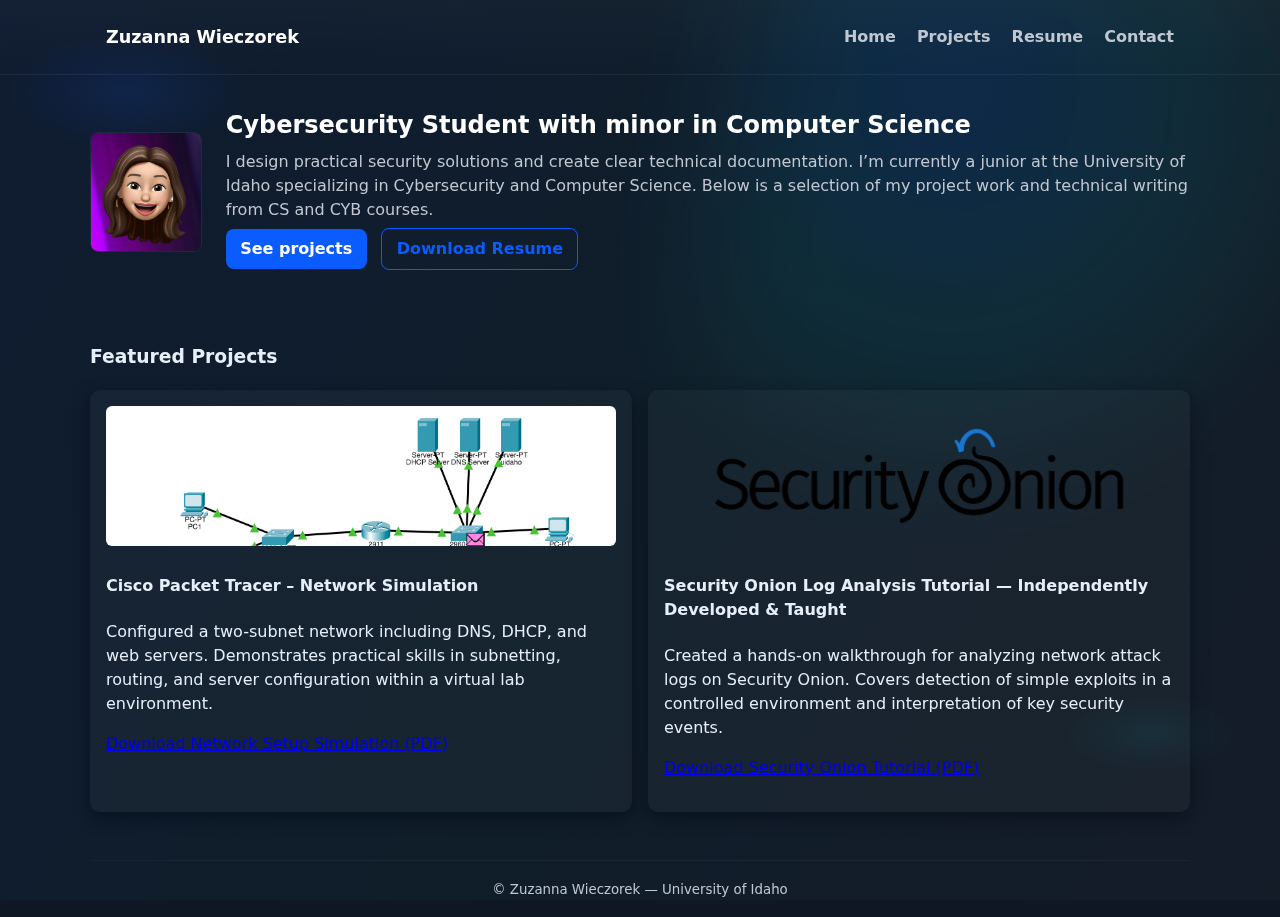
<file: index.html>
<!doctype html>
<html lang="en">
<head>
  <meta charset="utf-8" />
  <meta name="viewport" content="width=device-width,initial-scale=1" />
  <title>Zuzanna Wieczorek — ePortfolio</title>
  <meta name="description" content="Zuzanna Wieczorek — Cybersecurity Student with minor in CS." />
  <link rel="stylesheet" href="styles.css" />
</head>
<body>
  <header class="site-header">
    <div class="container header-inner">
      <h1 class="logo">Zuzanna Wieczorek</h1>
      <nav>
        <a href="index.html">Home</a>
        <a href="projects.html">Projects</a>
        <a href="Resume.pdf" target="_blank" rel="noopener">Resume</a>
        <a href="contact.html">Contact</a>
      </nav>
    </div>
  </header>

  <main>
    <section class="hero container">
      <img src="avatar.jpeg" class="avatar"/>
      <div class="hero-text">
        <h2>Cybersecurity Student with minor in Computer Science</h2>
        <p>I design practical security solutions and create clear technical documentation. I’m currently a junior at the University of Idaho specializing in Cybersecurity and Computer Science. Below is a selection of my project work and technical writing from CS and CYB courses.</p>
        <p class="cta">
          <a class="btn" href="projects.html">See projects</a>
          <a class="btn outline" href="Resume.pdf" target="_blank" rel="noopener">Download Resume</a>
        </p>
      </div>
    </section>

    <section class="featured container" aria-labelledby="featured-title">
      <h3 id="featured-title">Featured Projects</h3>
      <div class="card-grid">
         <article class="card">
  <img src="Network Diagram.png" alt="Network diagram"/>
  <h4>Cisco Packet Tracer – Network Simulation</h4>
  <p>Configured a two-subnet network including DNS, DHCP, and web servers. Demonstrates practical skills in subnetting, routing, and server configuration within a virtual lab environment.</p>
  <p>
    <a href="Cisco_Paket_Tracer_Network_Setup.pdf" target="_blank" rel="noopener">
      Download Network Setup Simulation (PDF)
    </a>
  </p>
</article>

<article class="card">
  <img src="so.png" alt="Security Onion dashboard"/>
  <h4>Security Onion Log Analysis Tutorial — Independently Developed & Taught</h4>
  <p>Created a hands-on walkthrough for analyzing network attack logs on Security Onion. Covers detection of simple exploits in a controlled environment and interpretation of key security events.</p>
  <p>
    <a href="Security_Onion_Tutorial.pdf" target="_blank" rel="noopener">
      Download Security Onion Tutorial (PDF)
    </a>
  </p>
</article>

      </div>
    </section>

  </main>

  <footer class="site-footer container">
    <small>© <span id="year"></span> Zuzanna Wieczorek — University of Idaho</small>
  </footer>

  <script src="main.js"></script>
</body>
</html>
</file>
<file: styles.css>
:root{
  --max:1100px;
  --accent:#0b5cff;
  --bg:#0f1724;
  --muted:#c1c7d0;
  --card-bg: rgba(255,255,255,0.03);
}

/* base */
*{box-sizing:border-box}
body{
  font-family: system-ui, -apple-system, "Segoe UI", Roboto, "Helvetica Neue", Arial;
  margin:0; color:#e6eef8; background: radial-gradient(1200px 600px at 10% 10%, rgba(11,92,255,0.12), transparent 10%),
                         radial-gradient(900px 400px at 90% 80%, rgba(3,201,169,0.08), transparent 10%),
                         var(--bg);
  min-height:100vh;
  overflow-x:hidden;
  line-height:1.5;
  position:relative;
}

/* animated gradient overlay */
@keyframes hueShift {
  0%{filter: hue-rotate(0deg) saturate(95%);}
  50%{filter: hue-rotate(45deg) saturate(110%);}
  100%{filter: hue-rotate(0deg) saturate(95%);}
}
body::before{
  content:"";
  position:fixed;
  inset:0;
  background: linear-gradient(120deg, rgba(11,92,255,0.06), rgba(3,201,169,0.04), rgba(255,255,255,0.02));
  z-index:0;
  mix-blend-mode: screen;
  pointer-events:none;
  animation: hueShift 12s ease-in-out infinite;
}

/* floating soft blob */
body::after{
  content:"";
  position:fixed;
  right:-10%;
  top:-10%;
  width:700px;
  height:700px;
  background: radial-gradient(circle at 30% 30%, rgba(11,92,255,0.18), rgba(3,201,169,0.10) 40%, transparent 60%);
  filter: blur(60px);
  transform: rotate(12deg);
  z-index:0;
  opacity:0.9;
  animation: float 8s ease-in-out infinite;
}
@keyframes float{
  0%{transform: translateY(0) rotate(12deg)}
  50%{transform: translateY(18px) rotate(6deg)}
  100%{transform: translateY(0) rotate(12deg)}
}

/* content above background */
.container{max-width:var(--max); margin:0 auto; padding:1rem; position:relative; z-index:1}
.site-header{background:linear-gradient(180deg, rgba(255,255,255,0.02), transparent); border-bottom:1px solid rgba(255,255,255,0.04)}
.header-inner{display:flex; align-items:center; justify-content:space-between}
nav a{margin-left:1rem; color:var(--muted); text-decoration:none; font-weight:600}
.logo{font-size:1.1rem; margin:0.5rem 0; color:white}
.hero{display:flex; gap:1.5rem; align-items:center; padding:2rem 0}
.avatar{width:120px; height:120px; object-fit:cover; border-radius:8px; border:1px solid rgba(255,255,255,0.06)}
.hero-text h2{margin:0 0 0.3rem 0; color:white}
.hero-text p{margin:0.4rem 0; color:var(--muted)}
.cta .btn{margin-right:0.6rem}

/* buttons & cards */
.btn{display:inline-block; padding:0.5rem 0.9rem; border-radius:8px; text-decoration:none; background:var(--accent); color:white; font-weight:700}
.btn.outline{background:transparent; border:1px solid var(--accent); color:var(--accent)}
.featured{padding:1rem 0}
.card-grid{display:grid; grid-template-columns:repeat(auto-fit,minmax(240px,1fr)); gap:1rem}
.card{background:var(--card-bg); padding:1rem; border-radius:10px; box-shadow: 0 6px 18px rgba(2,6,23,0.45)}
.card img{width:100%; height:140px; object-fit:cover; border-radius:6px}

/* projects and contact */
.project{background:var(--card-bg); padding:1rem; margin-bottom:1rem; border-radius:8px}
.contact label{display:block; margin-bottom:0.6rem; color:var(--muted)}
input, textarea{width:100%; padding:0.6rem; border:1px solid rgba(255,255,255,0.04); border-radius:8px; background:transparent; color:var(--muted)}
button{padding:0.6rem 1rem; border:none; background:var(--accent); color:white; border-radius:8px}

/* footer */
.site-footer{padding:1rem 0; margin-top:2rem; color:var(--muted); text-align:center; background:transparent; border-top:1px solid rgba(255,255,255,0.03)}

/* responsive */
@media (max-width:700px){
  .hero{flex-direction:column; text-align:center}
  nav{font-size:0.95rem}
}
</file>
